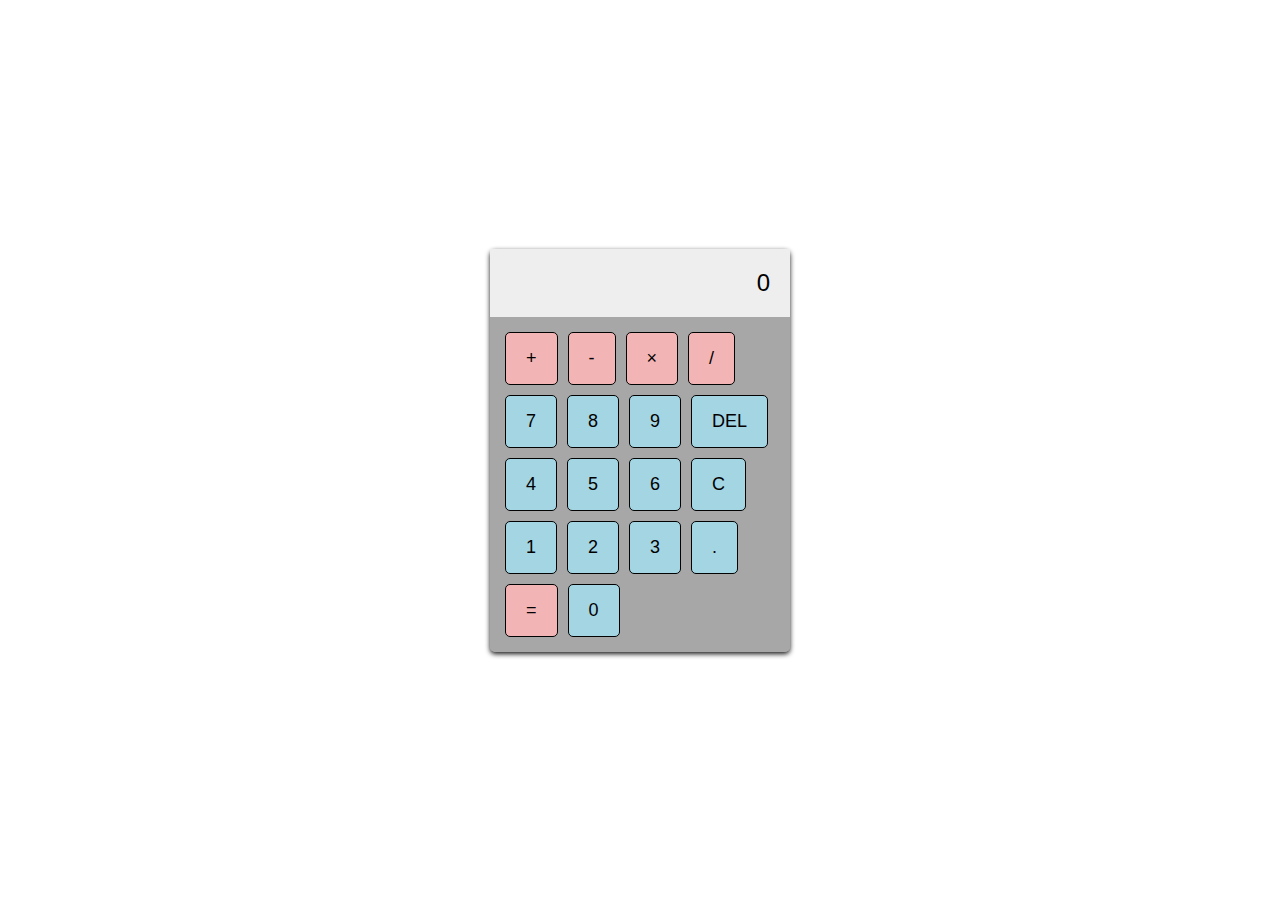
<file: index.html>
<!DOCTYPE html>
<html lang="en">
<head>
  <meta charset="UTF-8">
  <meta name="viewport" content="width=device-width, initial-scale=1.0">
  <title>Calculator</title>
  <link rel="stylesheet" href="styles.css">
</head>
<body>
  <div class="calculator">
    <div class="display">0</div>
    <div class="buttons">
      <button class="operator" data-value="+">+</button>
      <button class="operator" data-value="-">-</button>
      <button class="operator" data-value="*">&times;</button>
      <button class="operator" data-value="/">/</button>
      <button data-value="7">7</button>
      <button data-value="8">8</button>
      <button data-value="9">9</button>
      <button data-value="del">DEL</button>
      <button data-value="4">4</button>
      <button data-value="5">5</button>
      <button data-value="6">6</button>
      <button data-value="clear">C</button>
      <button data-value="1">1</button>
      <button data-value="2">2</button>
      <button data-value="3">3</button>
      <button data-value=".">.</button>
      <button class="operator" data-value="=">=</button>
      <button data-value="0">0</button>
    </div>
  </div>
</body>
</html>
</file>
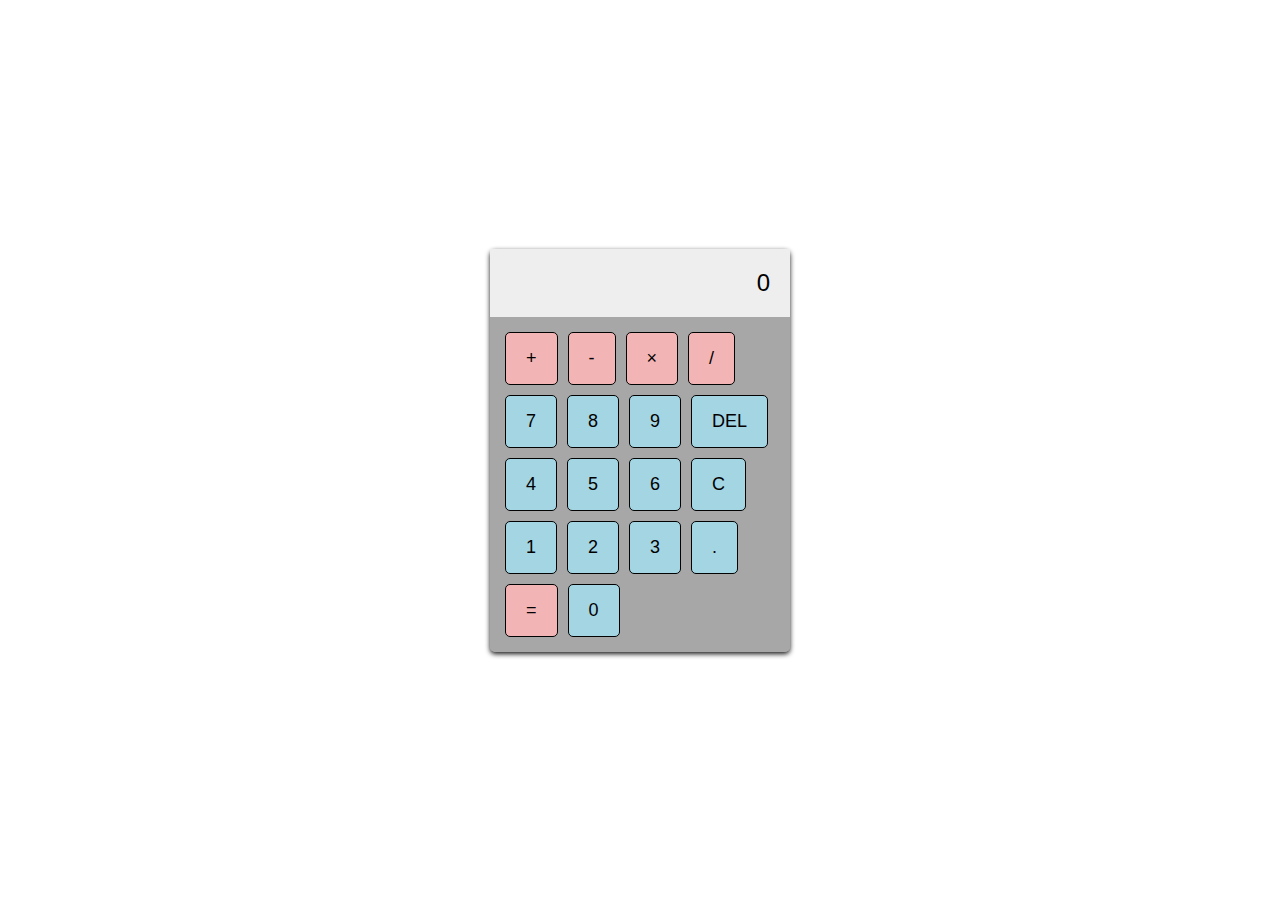
<file: index (3).html>
<!DOCTYPE html>
<html lang="en">
<head>
  <meta charset="UTF-8">
  <meta name="viewport" content="width=device-width, initial-scale=1.0">
  <title>Calculator</title>
  <link rel="stylesheet" href="styles.css">
</head>
<body>
  <div class="calculator">
    <div class="display">0</div>
    <div class="buttons">
      <button class="operator" data-value="+">+</button>
      <button class="operator" data-value="-">-</button>
      <button class="operator" data-value="*">&times;</button>
      <button class="operator" data-value="/">/</button>
      <button data-value="7">7</button>
      <button data-value="8">8</button>
      <button data-value="9">9</button>
      <button data-value="del">DEL</button>
      <button data-value="4">4</button>
      <button data-value="5">5</button>
      <button data-value="6">6</button>
      <button data-value="clear">C</button>
      <button data-value="1">1</button>
      <button data-value="2">2</button>
      <button data-value="3">3</button>
      <button data-value=".">.</button>
      <button class="operator" data-value="=">=</button>
      <button data-value="0">0</button>
    </div>
  </div>
</body>
</html>
</file>
<file: styles.css>
body {
    font-family: sans-serif;
    margin: 0;
    display: flex;
    justify-content: center;
    align-items: center;
    min-height: 100vh;
  }
  
  .calculator {
    width: 300px;
    background-color: #1110105e;
    border-radius: 5px;
    box-shadow: 0 2px 5px rgba(1, 1, 1, 0.914);
    display: flex;
    flex-direction: column;
  }
  
  .display {
    background-color: #eee;
    padding: 20px;
    font-size: 24px;
    text-align: right;
    word-wrap: break-word;
  }
  
  .buttons {
    display: flex;
    flex-wrap: wrap;
    padding: 10px;
  }
  
  button {
    cursor: pointer;
    user-select: none; 
    margin: 5px;
    border: 1px solid #020202;
    border-radius: 5px;
    padding: 15px 20px;
    font-size: 18px;
    background-color: #a3d5e3;
  }
  
  .operator {
    background-color: #f2b4b4;
  }
  
  button:hover {
    background-color: #ececec;
  }
  
  button:active {
    background-color: #e0e0e0;
  }
  
  .button[data-value="clear"] {
    background-color: #f08080;
  }
  
  .button[data-value="del"] {
    background-color: #ffa500;
  }
  
  .button[data-value="="] {
    background-color: #2ecc71;
    font-weight: bold;
  }
</file>
